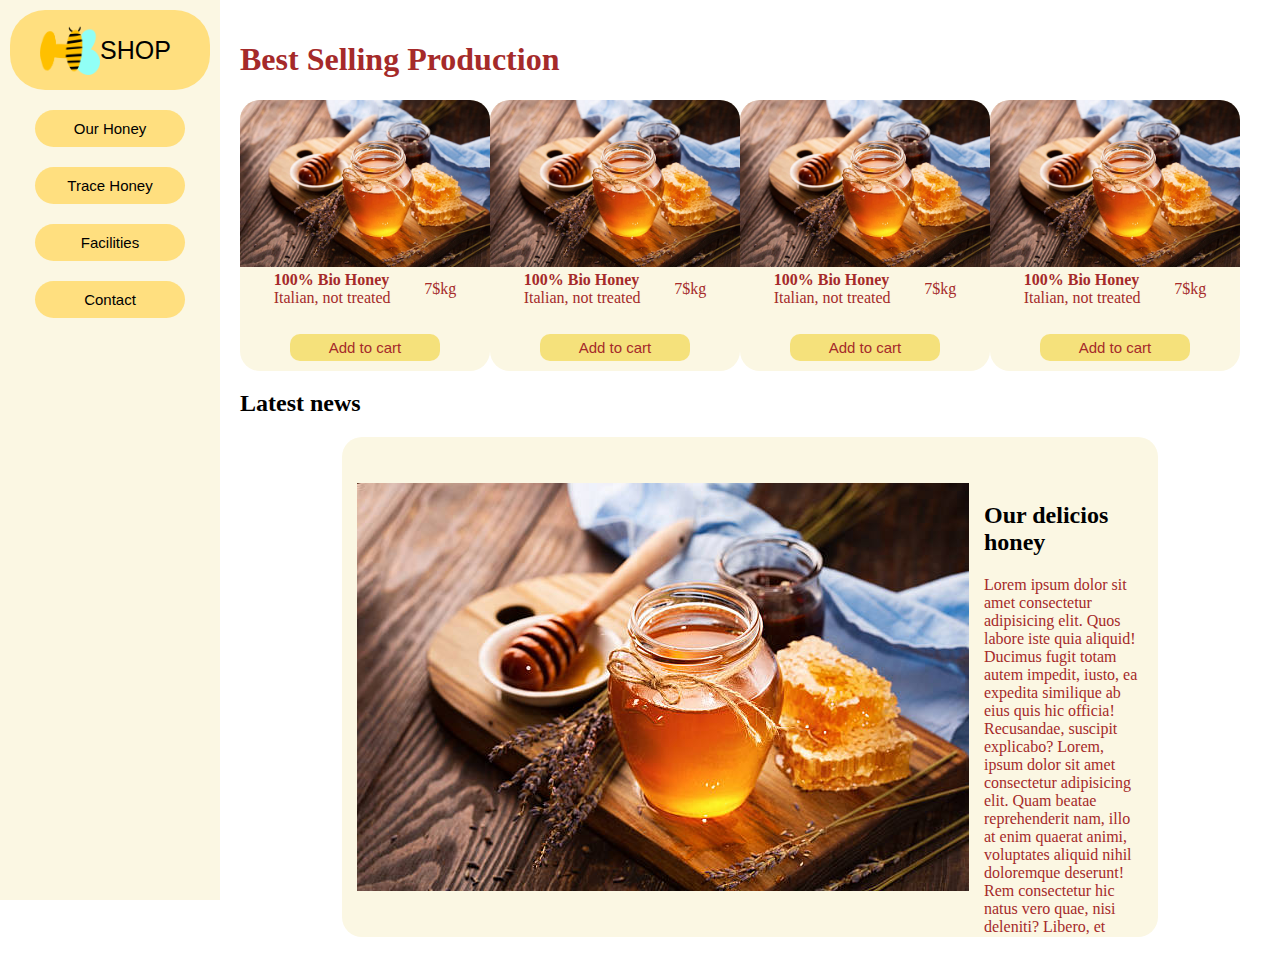
<file: index.html>
<!DOCTYPE html>
<html lang="en">
  <head>
    <meta charset="UTF-8" />
    <meta name="viewport" content="width=device-width, initial-scale=1.0" />
    <link rel="stylesheet" href="style.css" />
    <title>Document</title>
  </head>
  <body>
    <header>
      <button>Our Honey</button>
      <button>Trace Honey</button>
      <button class="grande"><img src="assets/imgs/logo.png" alt="logo" />SHOP</button>
      <button>Facilities</button>
      <button>Contact</button>
    </header>
    <main>
      <h1>Best Selling Production</h1>
      <div class="carte">
        <div class="card">
          <img src="assets/imgs/honey.jpg" alt="" />
          <div class="card-body">
            <div class="up">
              <div>
                <h2>100% Bio Honey</h2>
                <p>Italian, not treated</p>
              </div>
              <p>7$kg</p>
            </div>
            <button>Add to cart</button>
          </div>
        </div>
        <div class="card">
          <img src="assets/imgs/honey.jpg" alt="" />
          <div class="card-body">
            <div class="up">
              <div>
                <h2>100% Bio Honey</h2>
                <p>Italian, not treated</p>
              </div>
              <p>7$kg</p>
            </div>
            <button>Add to cart</button>
          </div>
        </div>
        <div class="card">
          <img src="assets/imgs/honey.jpg" alt="" />
          <div class="card-body">
            <div class="up">
              <div>
                <h2>100% Bio Honey</h2>
                <p>Italian, not treated</p>
              </div>
              <p>7$kg</p>
            </div>
            <button>Add to cart</button>
          </div>
        </div>
        <div class="card">
          <img src="assets/imgs/honey.jpg" alt="" />
          <div class="card-body">
            <div class="up">
              <div>
                <h2>100% Bio Honey</h2>
                <p>Italian, not treated</p>
              </div>
              <p>7$kg</p>
            </div>
            <button>Add to cart</button>
          </div>
        </div>
      </div>
      <h2 class="news">Latest news</h2>
      <article>
        <img src="assets/imgs/honey.jpg" alt="" />
        <div class="body-articolo">
          <h2>Our delicios honey</h2>
          <p>
            Lorem ipsum dolor sit amet consectetur adipisicing elit. Quos labore iste quia aliquid! Ducimus fugit totam
            autem impedit, iusto, ea expedita similique ab eius quis hic officia! Recusandae, suscipit explicabo? Lorem,
            ipsum dolor sit amet consectetur adipisicing elit. Quam beatae reprehenderit nam, illo at enim quaerat
            animi, voluptates aliquid nihil doloremque deserunt! Rem consectetur hic natus vero quae, nisi deleniti?
            Libero, et
          </p>
        </div>
      </article>
    </main>
  </body>
</html>
</file>
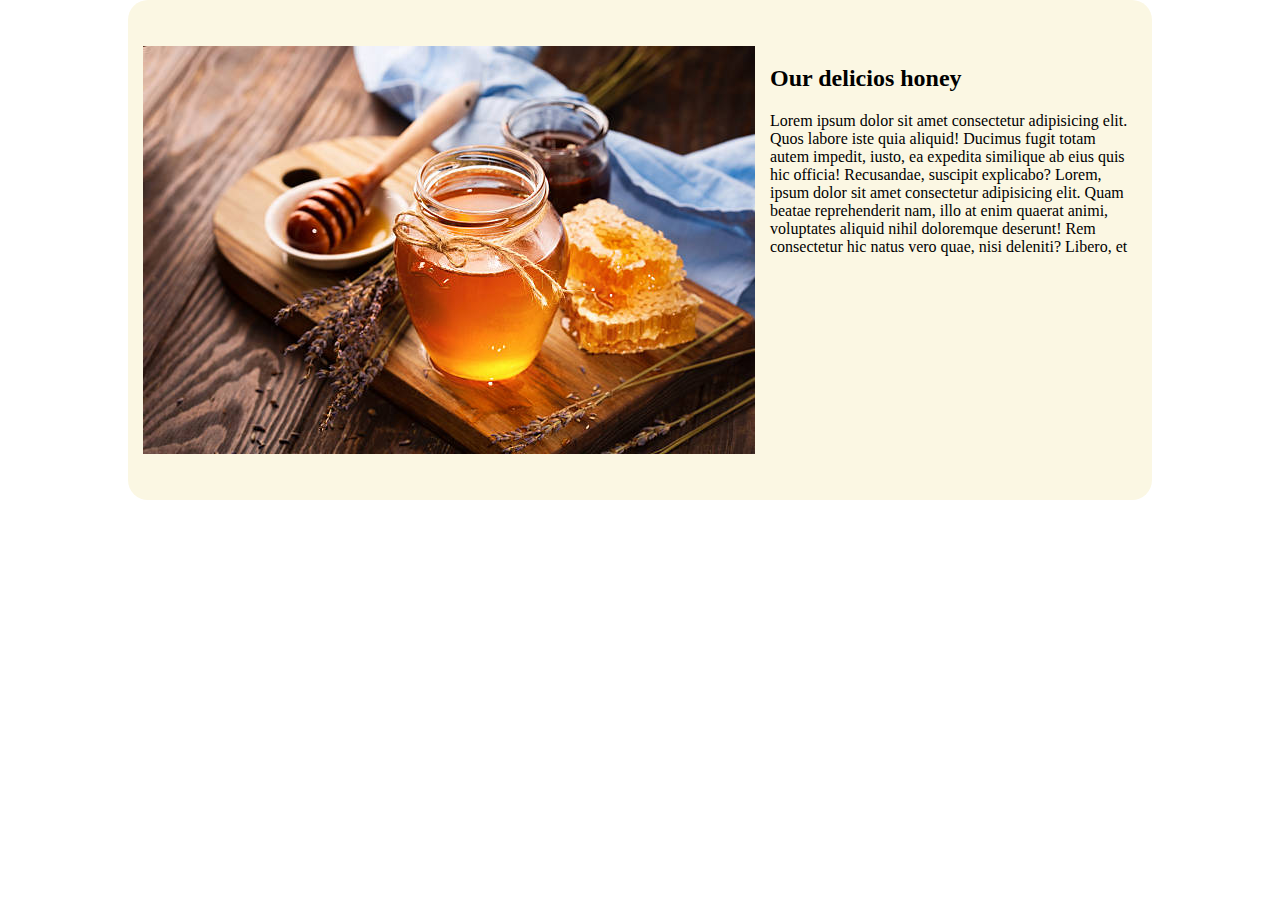
<file: articolo.html>
<!DOCTYPE html>
<html lang="en">
  <head>
    <meta charset="UTF-8" />
    <meta name="viewport" content="width=device-width, initial-scale=1.0" />
    <link rel="stylesheet" href="articolo.css" />
    <title>Document</title>
  </head>
  <body>
    <article>
      <img src="assets/imgs/honey.jpg" alt="" />
      <div class="body-articolo">
        <h2>Our delicios honey</h2>
        <p>
          Lorem ipsum dolor sit amet consectetur adipisicing elit. Quos labore iste quia aliquid! Ducimus fugit totam
          autem impedit, iusto, ea expedita similique ab eius quis hic officia! Recusandae, suscipit explicabo? Lorem,
          ipsum dolor sit amet consectetur adipisicing elit. Quam beatae reprehenderit nam, illo at enim quaerat animi,
          voluptates aliquid nihil doloremque deserunt! Rem consectetur hic natus vero quae, nisi deleniti? Libero, et
        </p>
      </div>
    </article>
  </body>
</html>
</file>
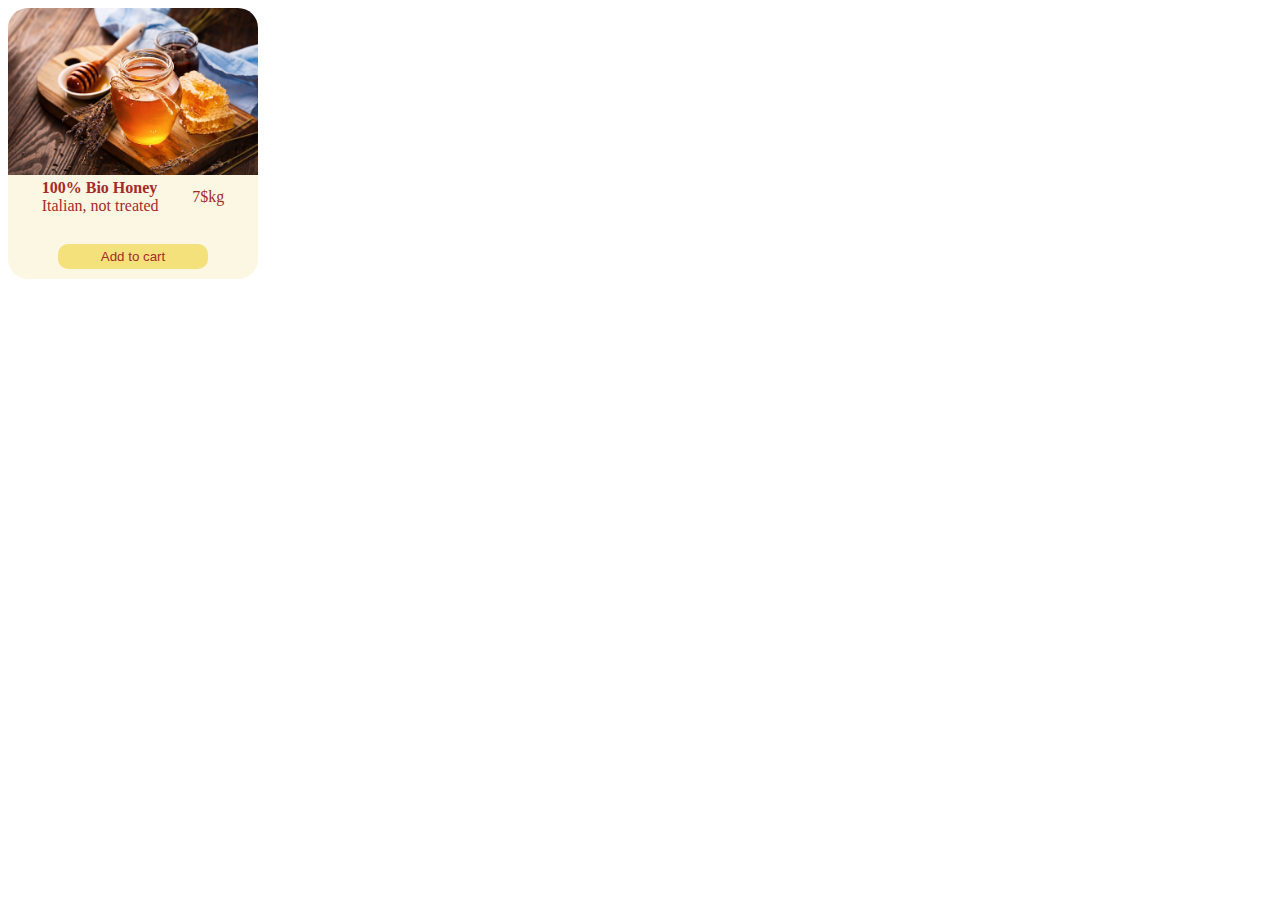
<file: card.html>
<!DOCTYPE html>
<html lang="en">
  <head>
    <meta charset="UTF-8" />
    <meta name="viewport" content="width=device-width, initial-scale=1.0" />
    <link rel="stylesheet" href="card.css" />
    <title>Document</title>
  </head>
  <body>
    <div class="card">
      <img src="assets/imgs/honey.jpg" alt="" />
      <div class="card-body">
        <div class="up">
          <div>
            <h2>100% Bio Honey</h2>
            <p>Italian, not treated</p>
          </div>
          <p>7$kg</p>
        </div>
        <button>Add to cart</button>
      </div>
    </div>
  </body>
</html>
</file>
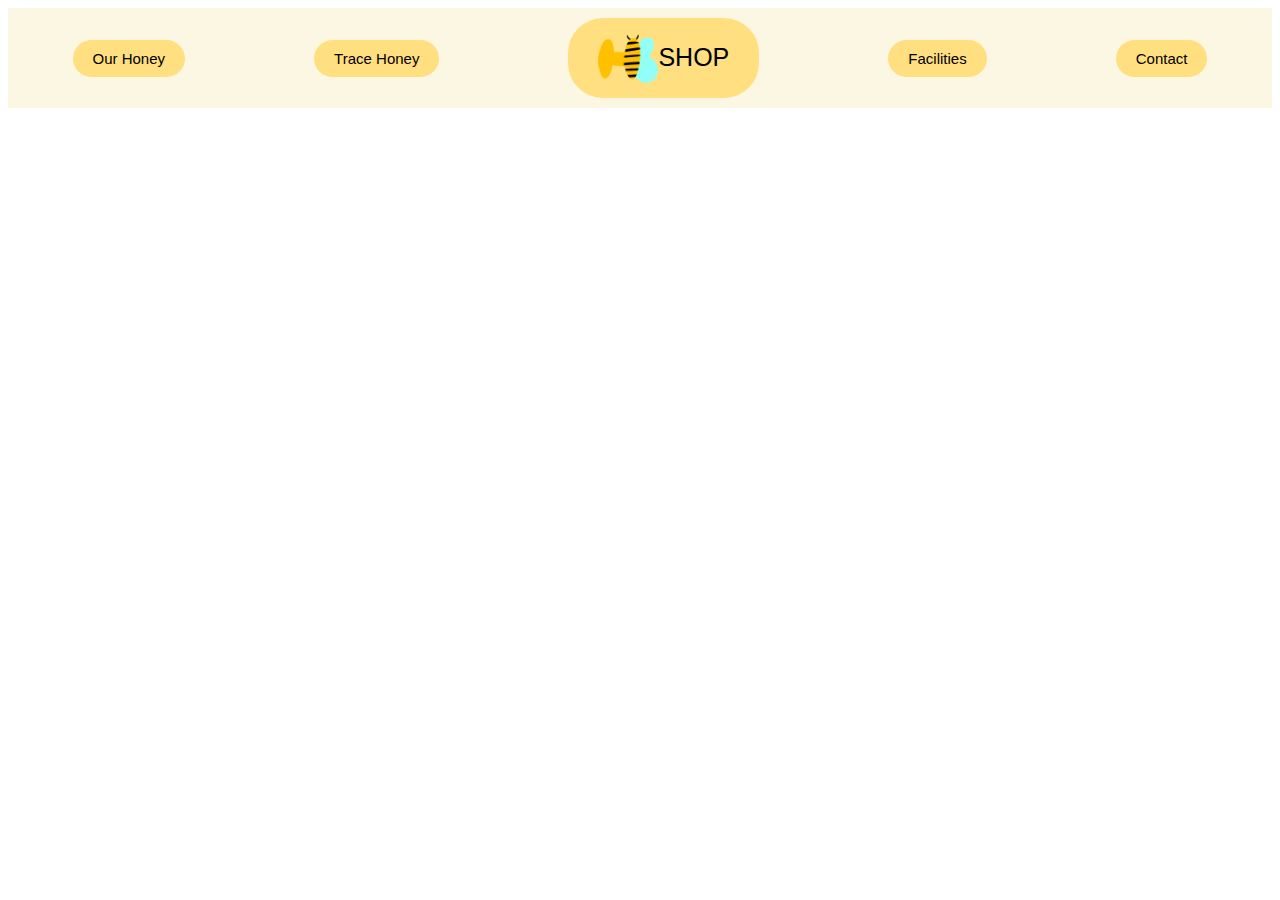
<file: menu.html>
<!DOCTYPE html>
<html lang="en">
  <head>
    <meta charset="UTF-8" />
    <meta name="viewport" content="width=device-width, initial-scale=1.0" />
    <link rel="stylesheet" href="menu.css" />
    <title>Document</title>
  </head>
  <body>
    <header>
      <button>Our Honey</button>
      <button>Trace Honey</button>
      <button class="grande"><img src="assets/imgs/logo.png" alt="logo" />SHOP</button>
      <button>Facilities</button>
      <button>Contact</button>
    </header>
  </body>
</html>
</file>
<file: style.css>
* {
  box-sizing: border-box;
}

body {
  margin: 0;
}
header {
  height: 100px;
  display: flex;
  justify-content: space-around;
  align-items: center;
  background-color: #fbf7e3;
}
header img {
  width: 60px;
}
button {
  background-color: #ffdf7f;
  border: none;
  padding-inline: 20px;
  padding-block: 10px;
  font-size: 15px;
  border-radius: 35px;
}
.grande {
  padding-inline: 30px;
  padding-block: 15px;
  font-size: 25px;
  align-items: center;
  display: flex;
}
.header {
  background-color: lightyellow;
  display: flex;
}
h1 {
  color: brown;
}
.card {
  width: 250px;
  background-color: #fbf7e3;
  border-radius: 20px;
  overflow: auto;
}
.card img {
  width: 250px;
  object-fit: cover;
}
.card h2,
p {
  font-size: 1rem;
  color: brown;
  margin: 0;
}
.card-body {
  height: 100px;
  display: flex;
  flex-direction: column;
  justify-content: space-between;
}
.up {
  display: flex;
  justify-content: space-evenly;
  align-items: center;
}
.card button {
  color: brown;
  background-color: #f1d549ad;
  margin-bottom: 10px;
  margin-inline: 50px;
  border-radius: 10px;
  border: none;
  padding-block: 5px;
}

article {
  background-color: #fbf7e3;
  width: 80%;
  height: 500px;
  display: flex;
  align-items: center;
  border-radius: 20px;
  margin-inline: auto;
  padding-inline: 15px;
}
article img {
  margin-right: 15px;
}
.body-articolo {
  height: 410px;
}
@media (min-width: 1200px) {
  body {
    display: flex;
  }
  header {
    height: 300px;
    display: flex;
    flex-direction: column;
    justify-content: flex-start;
    height: 100vh;
    gap: 20px;
    padding: 10px;
  }
  header button {
    width: 150px;
  }
  .grande {
    order: -1;
    width: 200px;
  }
  main {
    padding: 20px;
  }
  .carte {
    display: flex;
  }
}
</file>
<file: articolo.css>
* {
  box-sizing: border-box;
}

body {
  margin: 0;
}
article {
  background-color: #fbf7e3;
  width: 80%;
  height: 500px;
  display: flex;
  align-items: center;
  border-radius: 20px;
  margin-inline: auto;
  padding-inline: 15px;
}
article img {
  margin-right: 15px;
}
.body-articolo {
  height: 410px;
}
</file>
<file: card.css>
.card {
  width: 250px;
  background-color: #fbf7e3;
  border-radius: 20px;
  overflow: auto;
}
.card img {
  width: 250px;
  object-fit: cover;
}
.card h2,
p {
  font-size: 1rem;
  color: brown;
  margin: 0;
}
.card-body {
  height: 100px;
  display: flex;
  flex-direction: column;
  justify-content: space-between;
}
.up {
  display: flex;
  justify-content: space-evenly;
  align-items: center;
}
button {
  color: brown;
  background-color: #f1d549ad;
  margin-bottom: 10px;
  margin-inline: 50px;
  border-radius: 10px;
  border: none;
  padding-block: 5px;
}
</file>
<file: menu.css>
header {
  height: 100px;
  display: flex;
  justify-content: space-around;
  align-items: center;
  background-color: #fbf7e3;
}
header img {
  width: 60px;
}
button {
  background-color: #ffdf7f;
  border: none;
  padding-inline: 20px;
  padding-block: 10px;
  font-size: 15px;
  border-radius: 35px;
}
.grande {
  padding-inline: 30px;
  padding-block: 15px;
  font-size: 25px;
  align-items: center;
  display: flex;
}
</file>
